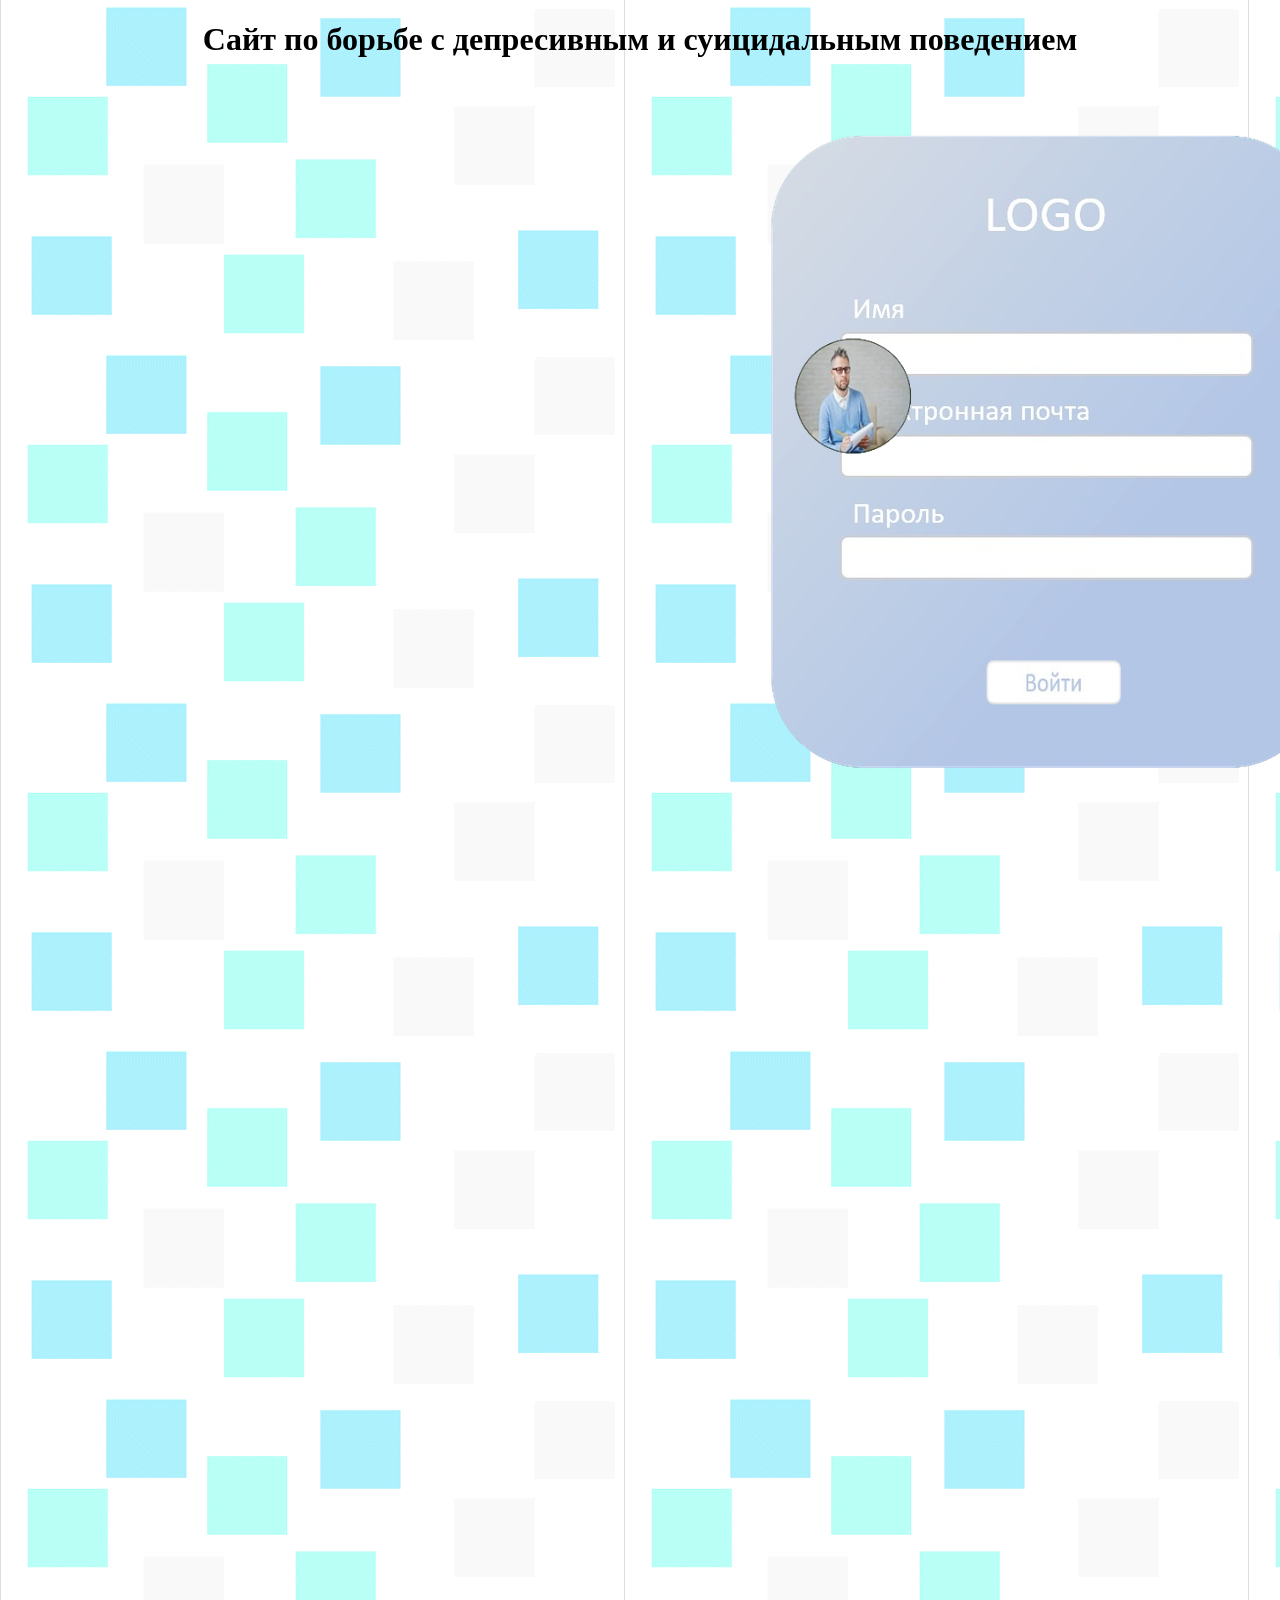
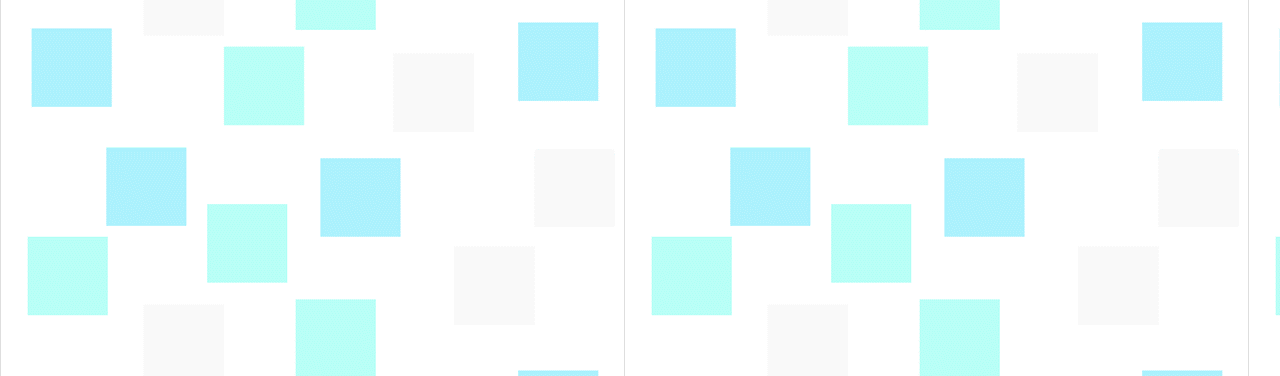
<file: index.html>
<!DOCTYPE html>
<html lang="en">
<head>
    <meta charset="UTF-8">
    <meta name="viewport" content="width=device-width, initial-scale=1.0">
    <title>Страница регистрации</title>
    <link rel="stylesheet" href="r.css">
</head>
<body>
    <h1>Сайт по борьбе с депресивным и суицидальным поведением</h1>
    <a class="btn" >
    <img class="logo" src="карт/registers.png" alt="да">
    
    </a>
    <a href="mainstr.html">
        <img class="Button"src="карт/кнопка.png" alt="">
    </a>
    <a href="регестрацияпсихологов.html">
    <img class="loddo" src="карт/avatarka.png" alt="дааааатата">
     </a>

</body>
</html>
</file>
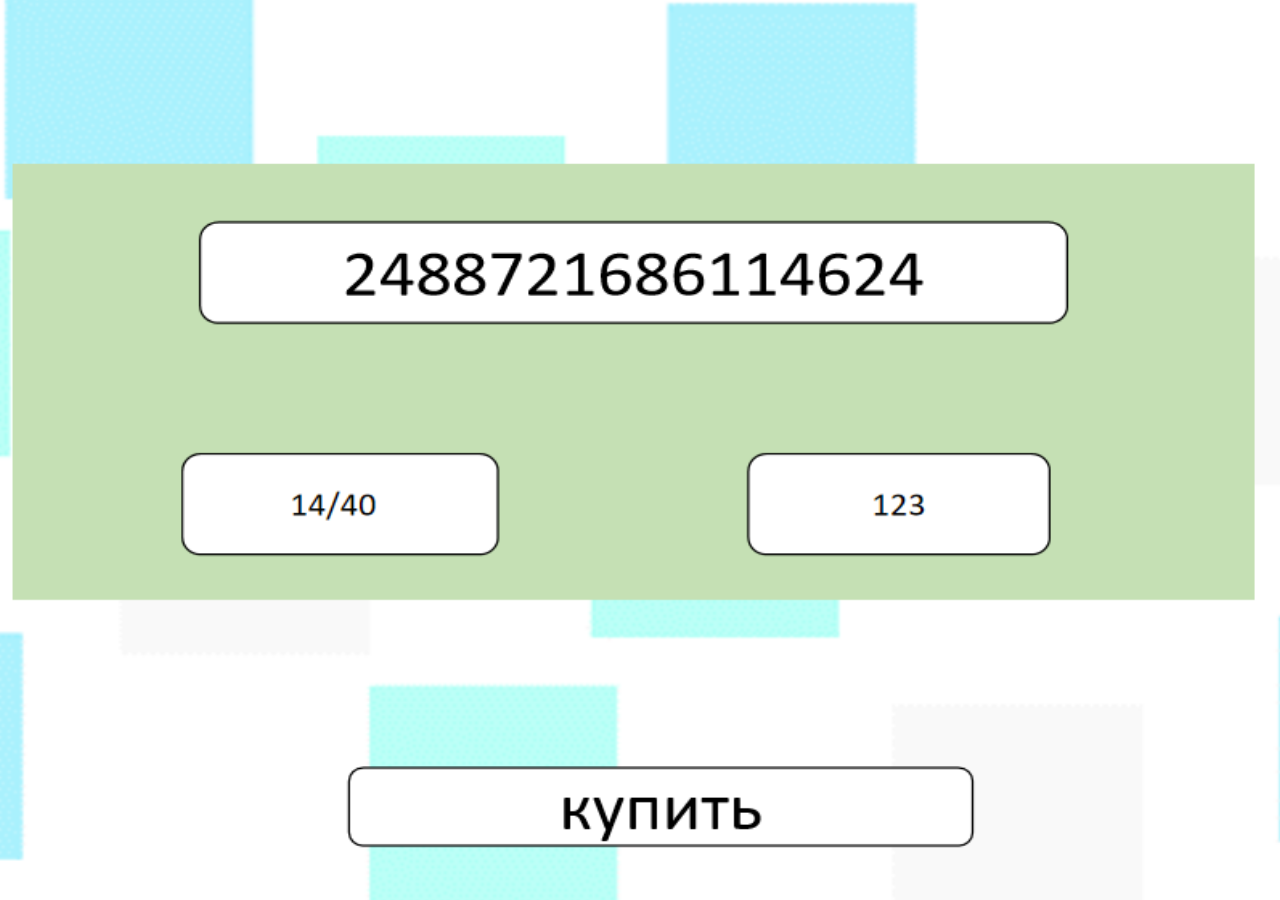
<file: aboutus.html>
<!DOCTYPE html>
<html lang="en">
<head>
    <meta charset="UTF-8">
    <meta name="viewport" content="width=device-width, initial-scale=1.0">
    <title>Document</title>
    <link rel="stylesheet" href="pay.css">
</head>
<body>
    
</body>
</html>
</file>
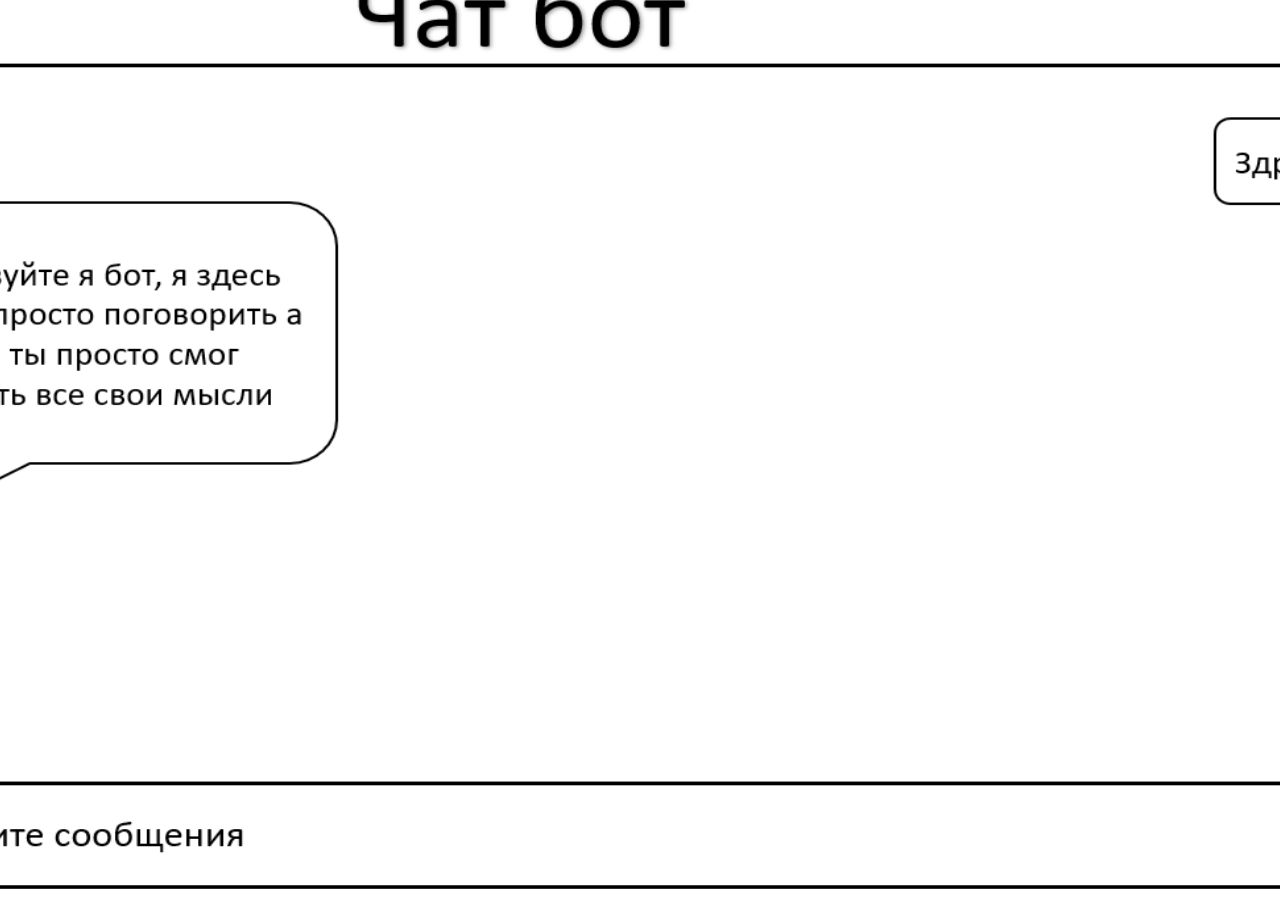
<file: bot.html>
<!DOCTYPE html>
<html lang="en">
<head>
    <meta charset="UTF-8">
    <meta name="viewport" content="width=device-width, initial-scale=1.0">
    <title>Document</title>
    <link rel="stylesheet" href="bot.css">
</head>
<body>
    
</body>
</html>
</file>
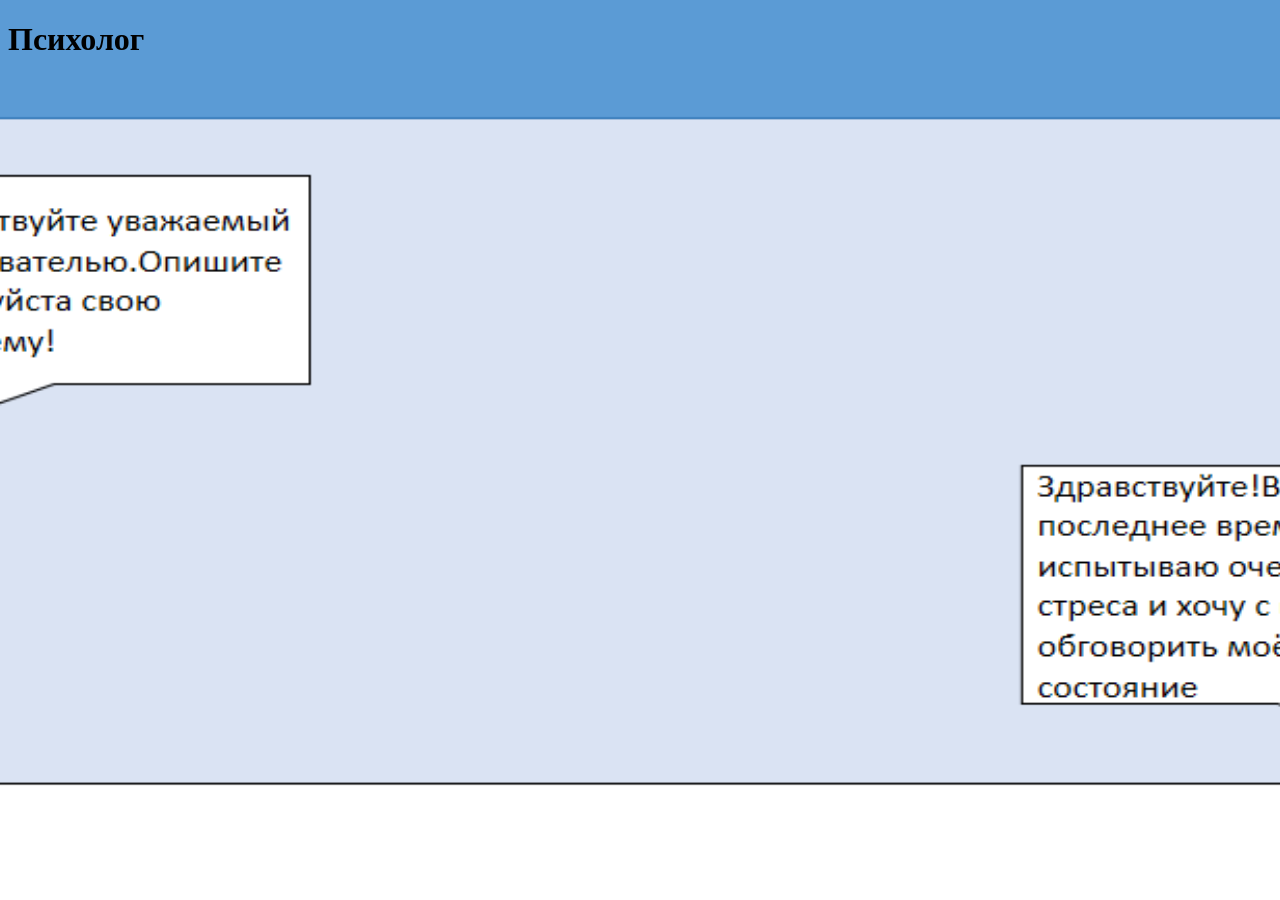
<file: chat.html>
<!DOCTYPE html>
<html lang="en">
<head>
    <meta charset="UTF-8">
    <meta name="viewport" content="width=device-width, initial-scale=1.0">
    <title>Document</title>
    <link rel="stylesheet" href="chat.css">
</head>
<body>
    
    <h1 class="edede">Психолог</h1>

    




</body>
</html>
</file>
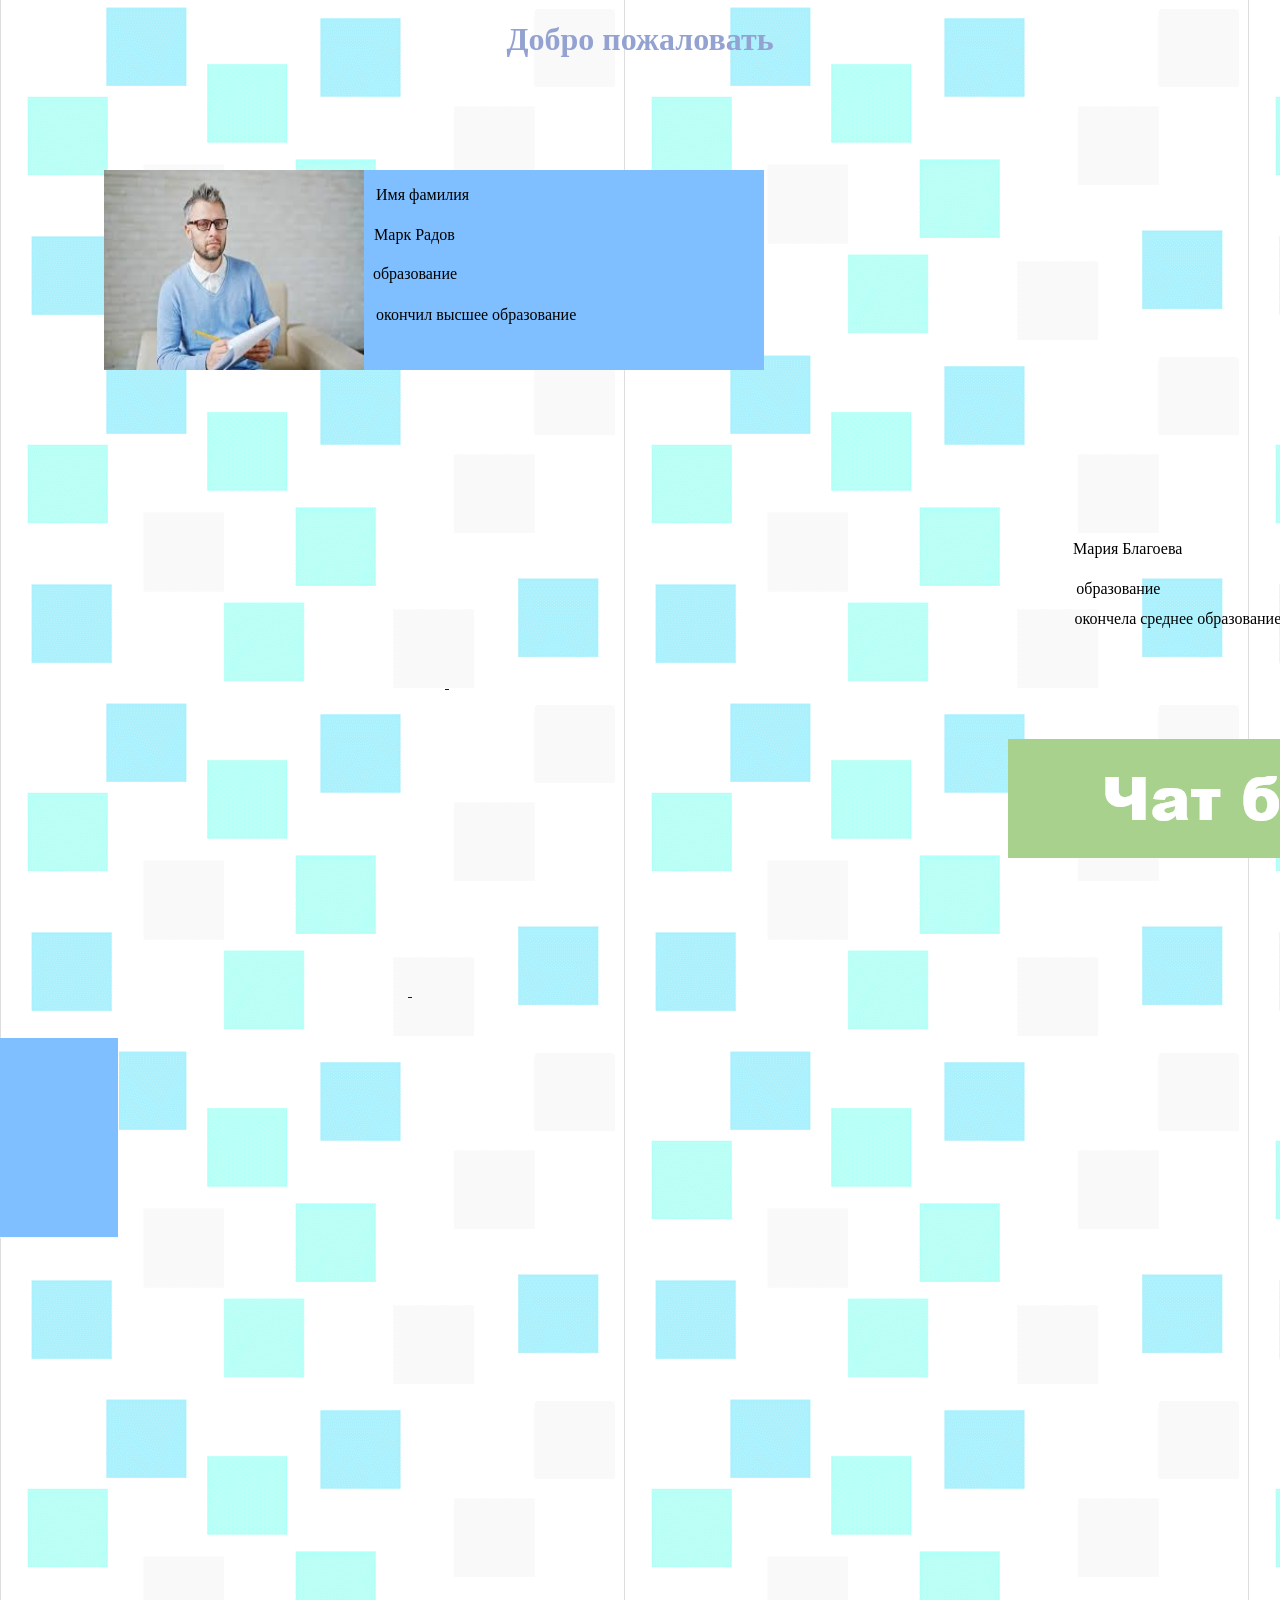
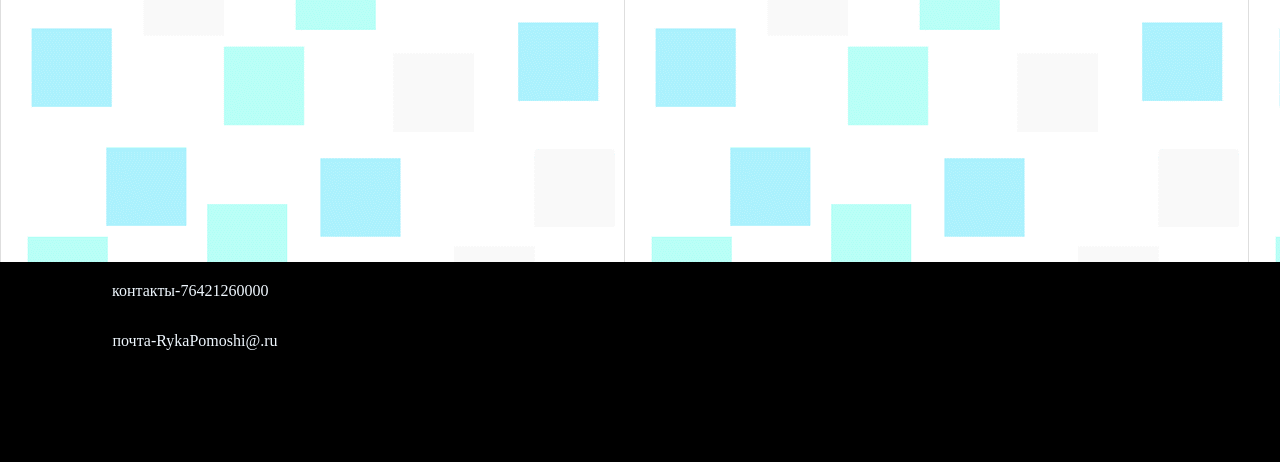
<file: mainstr.html>
<!DOCTYPE html>
<html lang="en">
<head>
    <meta charset="UTF-8">
    <meta name="viewport" content="width=device-width, initial-scale=1.0">
    <title>Document</title>
    <link rel="stylesheet" href="прокрутка.css">
</head>
<body>
    <h1 class="pt">Добро пожаловать</h1>
    
    <a class="ds">
    <img class ="ppp" src="карт/images.jpg" alt="угу">
    <img class ="prof" src="карт/profil.png" alt="агаа">
	
    <a class="d">
        Имя фамилия
    </a>
    <a class="ssss">
        Марк Радов
    </a>
    <a class="mmm">
        образование
    </a>
    <a class="mmms">
        окончил высшее образование
    </a>
    </a>
    <a class="vs">
    <img class ="pppv" src="карт/s-dnem-psikhologa urgaps.jpg" alt="угу">
    <img class ="profv" src="карт/profil.png" alt="агаа">
    <a class="dv">
        Имя фамилия
    </a>
    <a class="ssssv">
        Мария Благоева
    </a>
    <a class="mmmv">
        образование
    </a>
    <a class="mmmsv">
        окончела среднее образование
    </a>
    <a  href="bot.html">
        <img class="spps" src="карт/вкладкабота.png" alt="fdsgaetg">
    </a>
    <a href="profman.html">
    
	<img class ="ddddd" src="карт/карточкапоследняяя.png" alt="агfаа">

    <a>
        <img class="vih"  src="карт/blackcvadrat.png" alt="edugtrkkjhjudy">
    </a>

    <a href="обзоры.html">
        <img class="cccc" src="карт/обзоры.png" alt="dfg4da">
    </a>
</a>
        <a class="vad">
        контакты-76421260000
        
    </a>
            <a class="vadd">
        почта-RykaPomoshi@.ru
        
    </a>
    
</body>
</html>
</file>
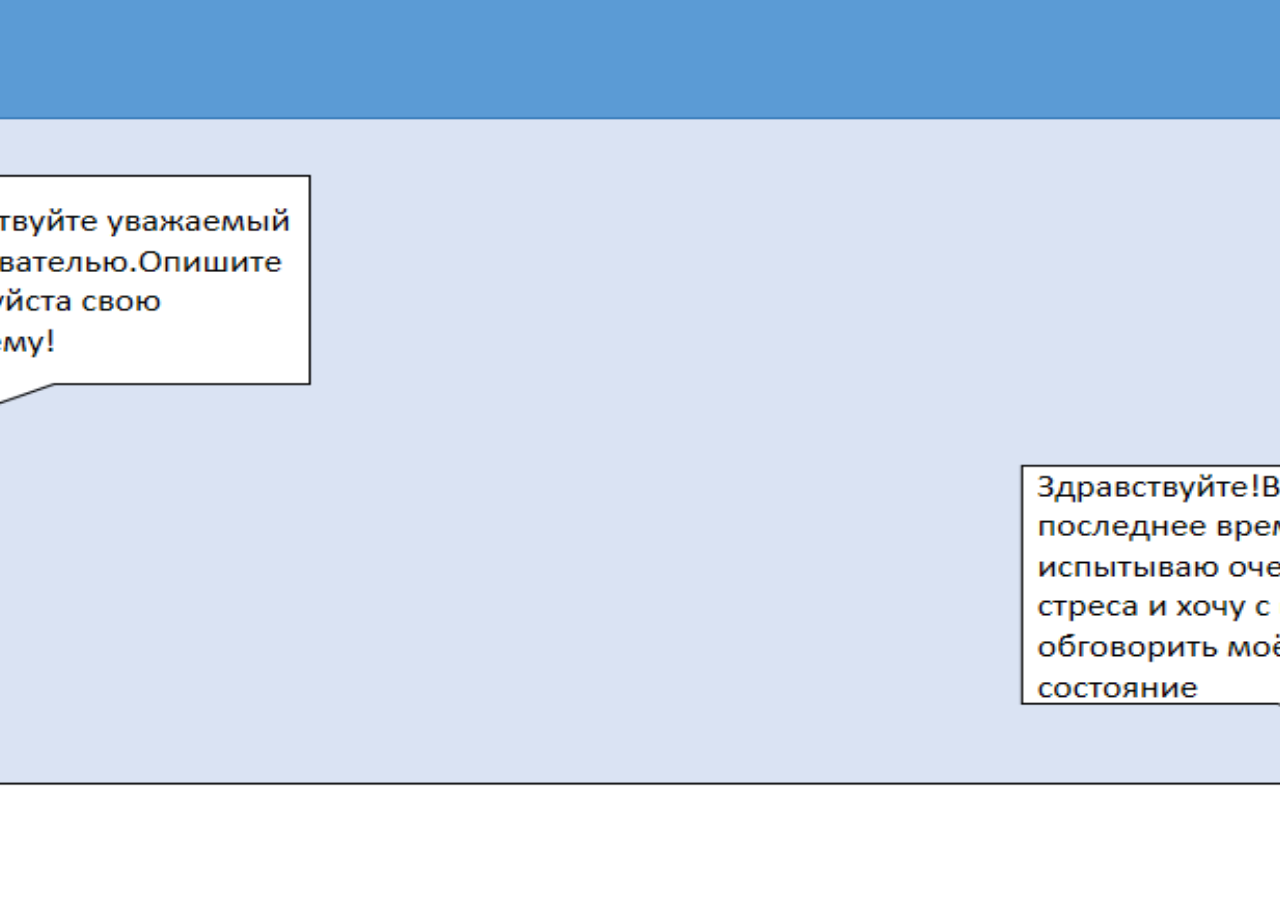
<file: profman — копия.html>
<!DOCTYPE html>
<html lang="en">
<head>
    <meta charset="UTF-8">
    <meta name="viewport" content="width=device-width, initial-scale=1.0">
    <title>Document</title>
    <link rel="stylesheet" href="chat.css">
</head>
<body>
</file>
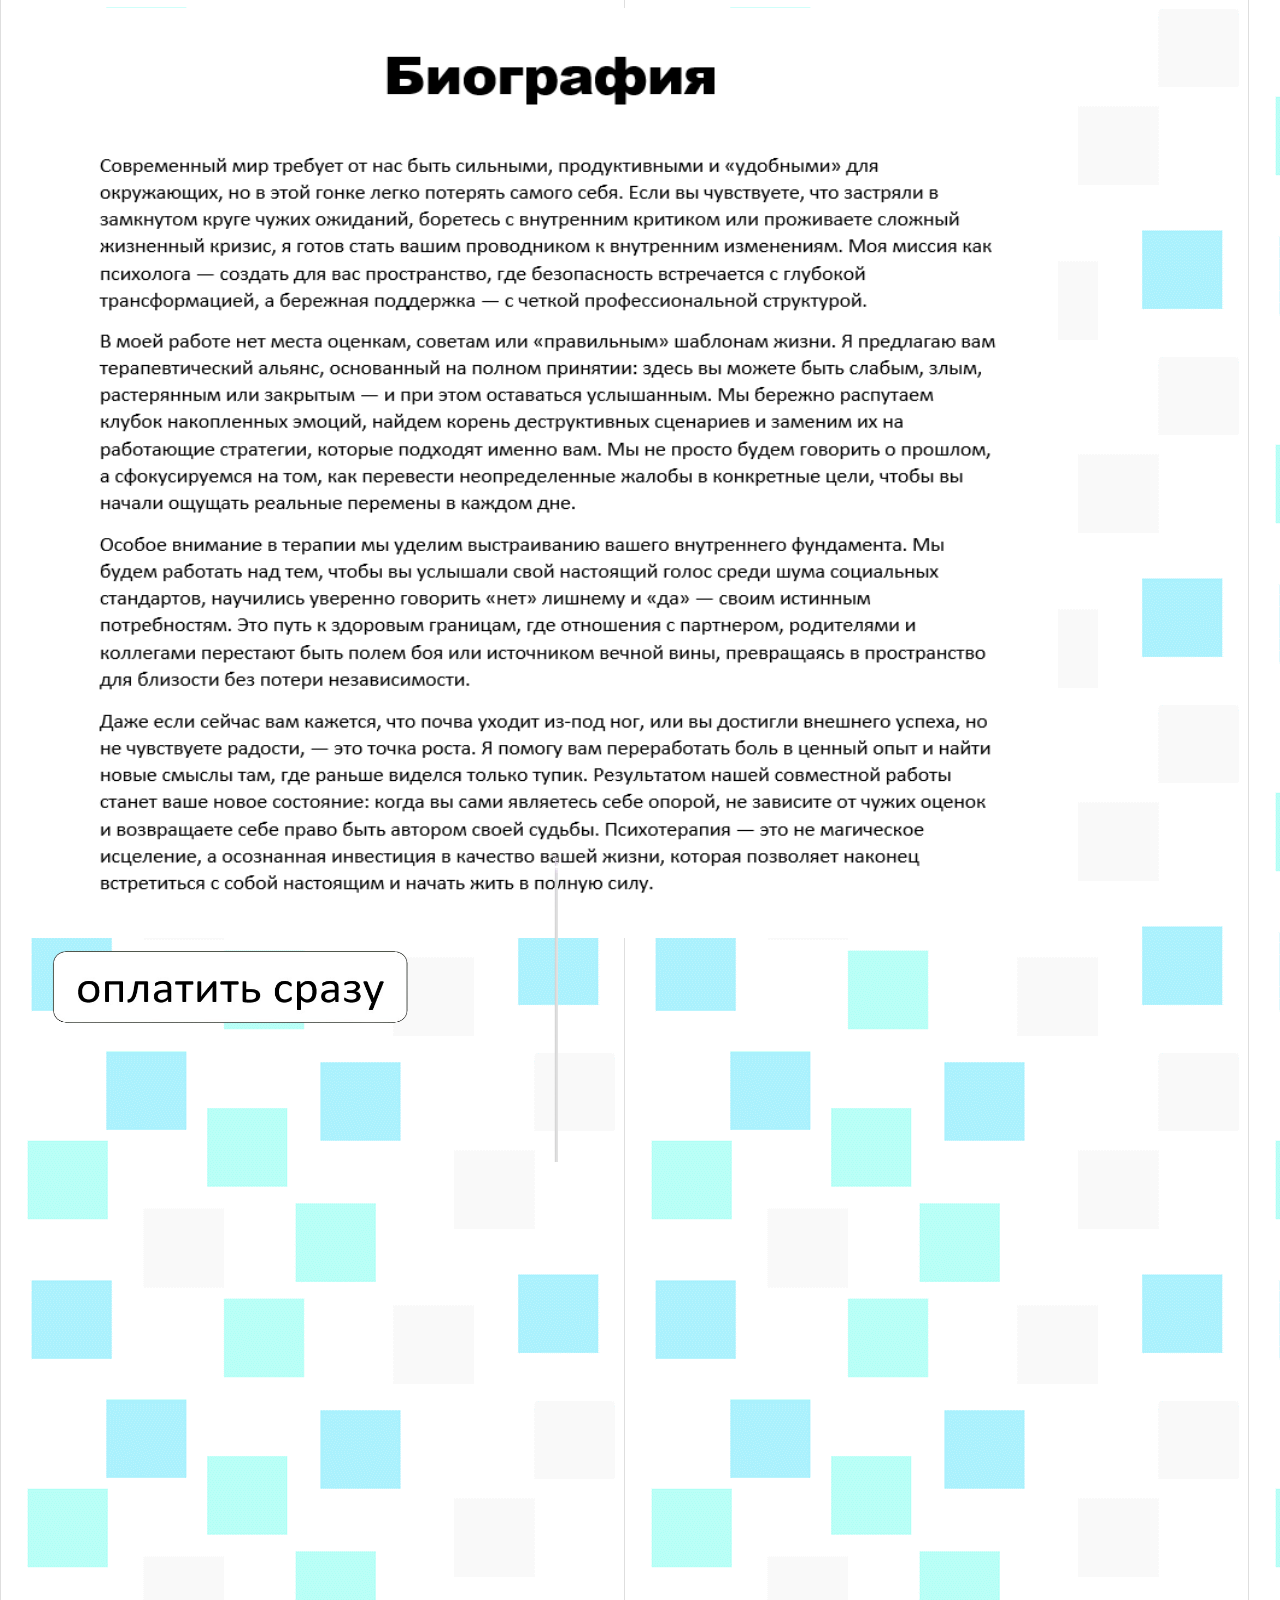
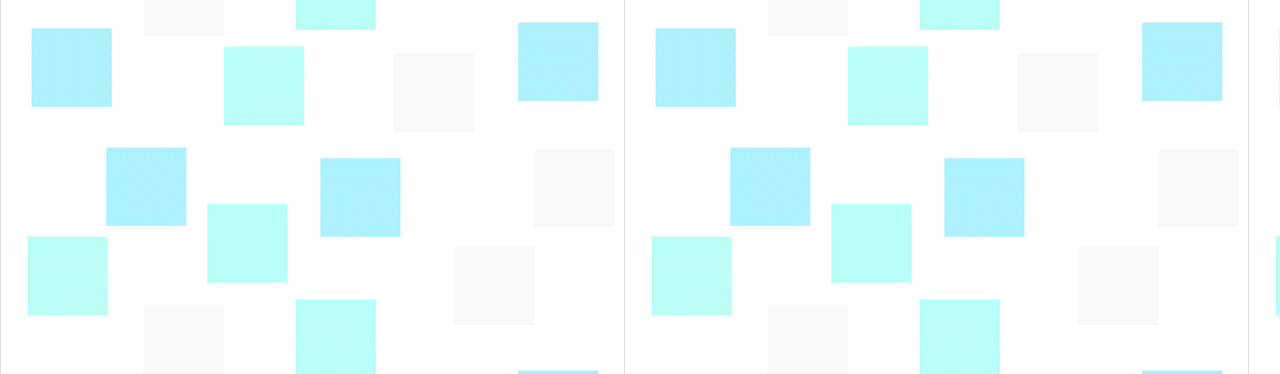
<file: profman.html>
<!DOCTYPE html>
<html lang="en">
<head>
    <meta charset="UTF-8">
    <meta name="viewport" content="width=device-width, initial-scale=1.0">
    <title>Document</title>
    <link rel="stylesheet" href="profi.css">
</head>
<body>
    

    



<img class="trr" src="карт/Ris1.png" alt="ttt">
<a class="ofo" href="chat.html">
        <img src="карт/начатьчат-no-bg-preview (carve.photos).png" alt="adwawfr">
    </a>
    <a href="aboutus.html">
        <img class="tike" src="карт/оплатить сразу-no-bg-preview (carve.photos).png" alt="4t45g5">
    </a>
</body>
</html>
</file>
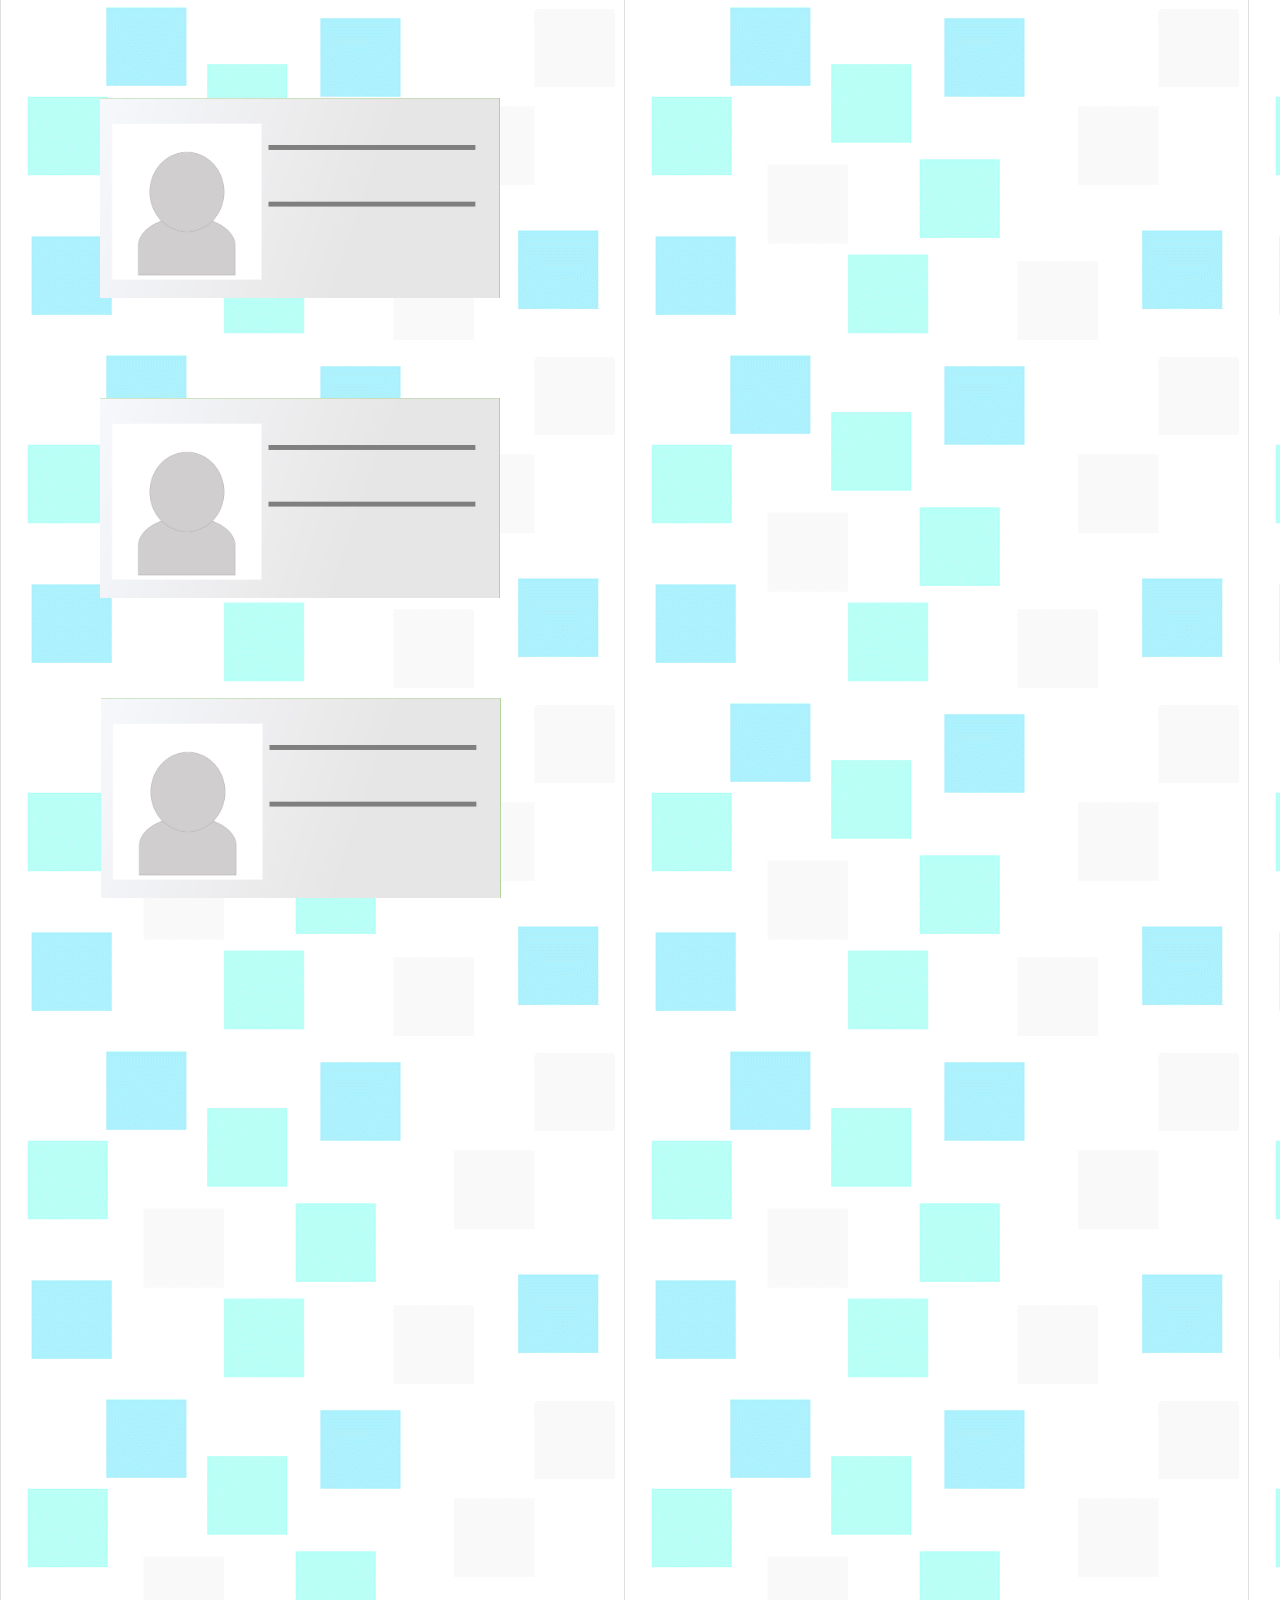
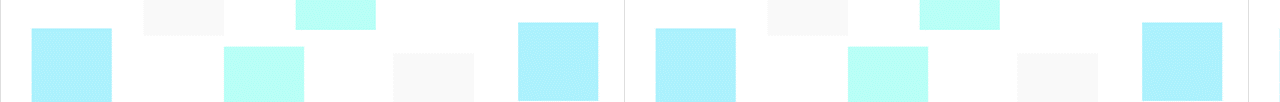
<file: spicok.html>
<!DOCTYPE html>
<html lang="en">
<head>
    <meta charset="UTF-8">
    <meta name="viewport" content="width=device-width, initial-scale=1.0">
    <link rel="stylesheet" href="spisok.css">
    <title>Document</title>
</head>
<body>
    <img class ="byby" src="карт/карточка пользователя.png" alt="bny">
    <img class ="myby" src="карт/карточка пользователя.png" alt="bny">
    <img class ="syby" src="карт/карточка пользователя.png" alt="bny">
    <img class ="dyby" src="карт/карточка пользователя.png" alt="bny">
    <img class ="ddyby" src="карт/карточка пользователя.png" alt="bny">
</body>
</html>
</file>
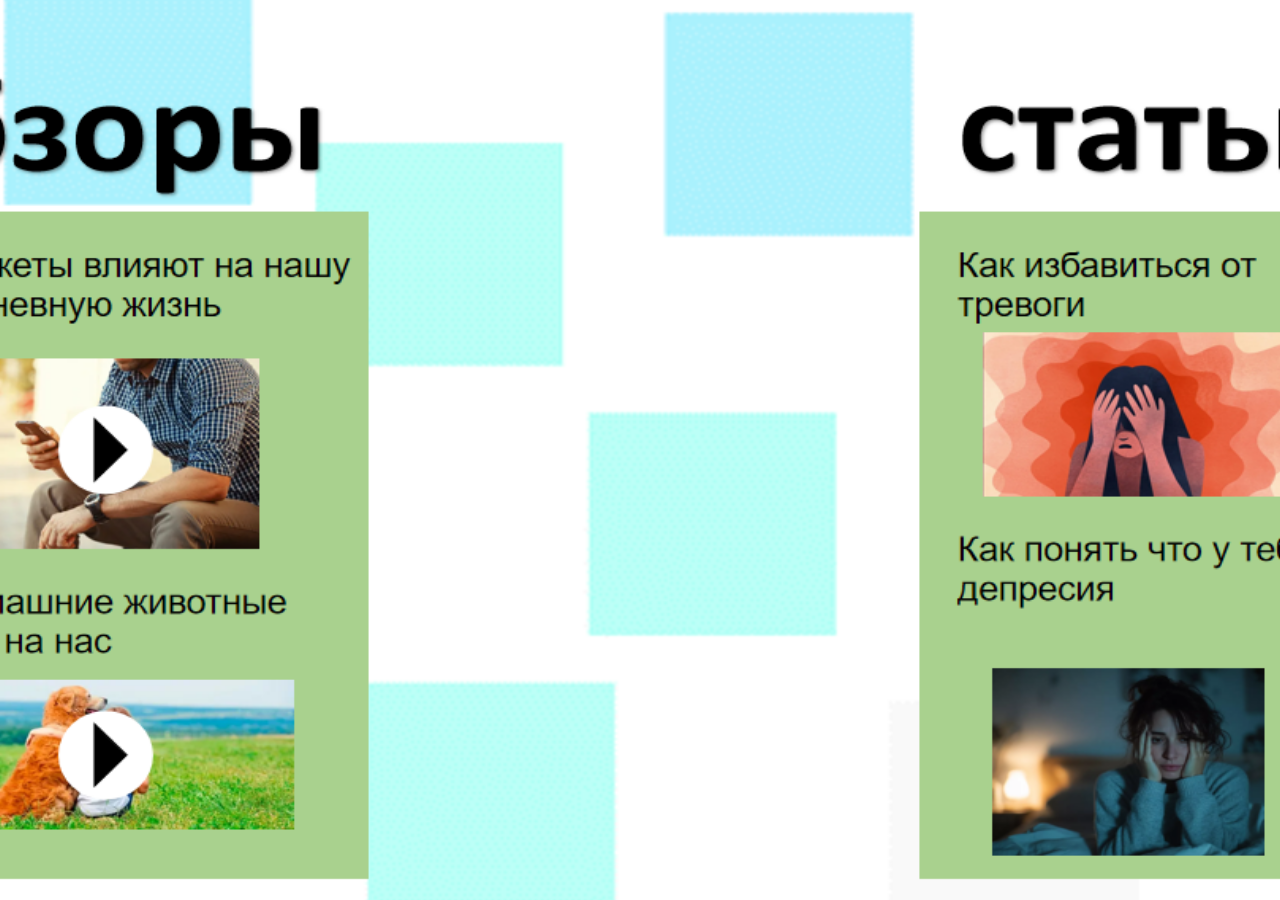
<file: обзоры.html>
<!DOCTYPE html>
<html lang="en">
<head>
    <meta charset="UTF-8">
    <meta name="viewport" content="width=device-width, initial-scale=1.0">
    <title>Document</title>
        <link rel="stylesheet" href="обзоры.css">
</head>
<body>
    
</body>
</html>
</file>
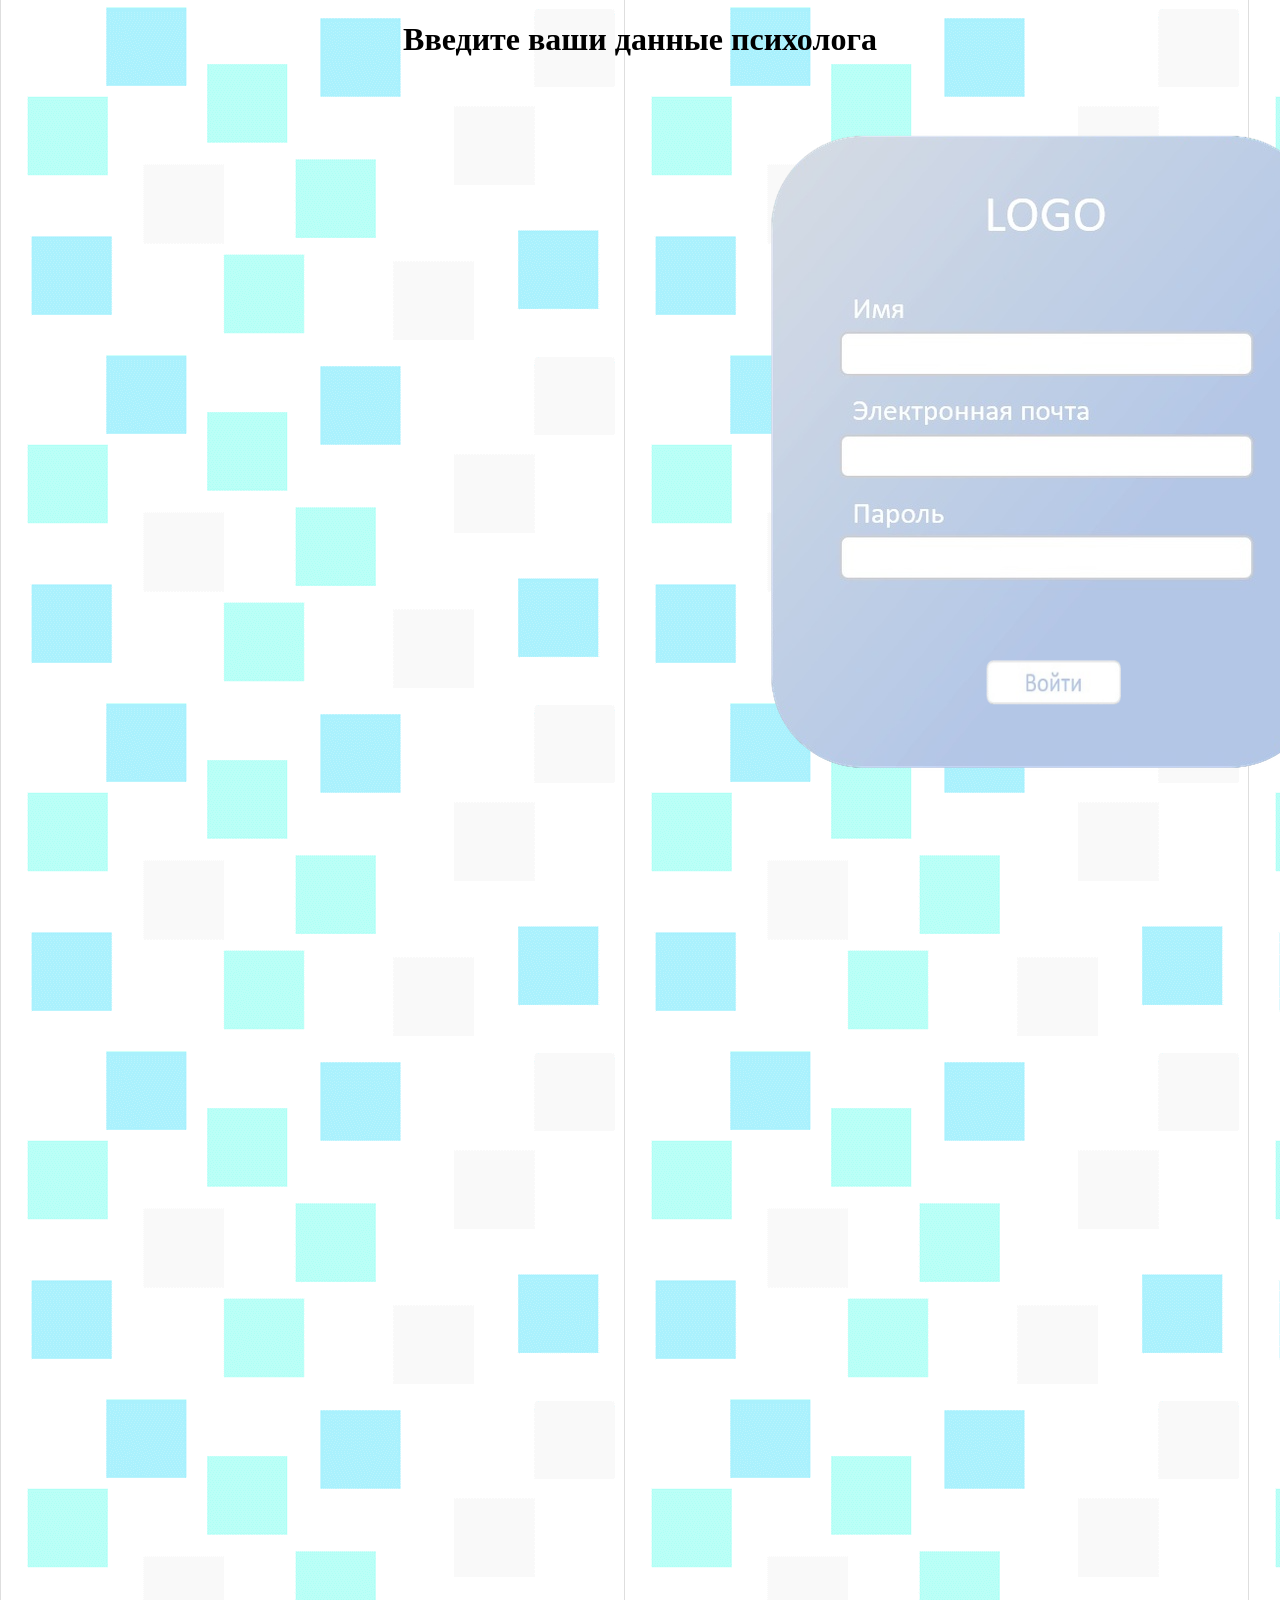
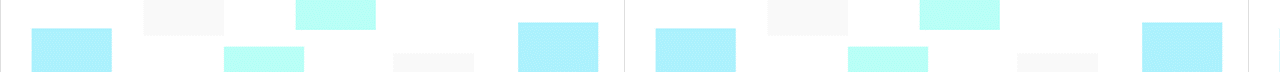
<file: регестрацияпсихологов.html>
<!DOCTYPE html>
<html lang="en">
<head>
    <meta charset="UTF-8">
    <meta name="viewport" content="width=device-width, initial-scale=1.0">
    <title>Страница регистрации</title>
    <link rel="stylesheet" href="r.css">
</head>
<body>
    <h1>Введите ваши данные психолога</h1>
    <a class="btn" >
    <img class="logo" src="карт/registers.png" alt="да">
    
    </a>
    <a href="spicok.html">
        <img class="Button"src="карт/кнопка.png" alt="">
    </a>

</body>
</html>
</file>
<file: r.css>
.btn {
    text-align: center;
}
h1 {
    text-align: center;
	
}
body {
    background-image: url("fon/fons.png");
}
.Button {
    position: relative;
    right: -550px;
    top: -600px;
    width: 990px;
    height: 760px;
    
}
.logo {
	position: relative;
    left: 400px;
	
}
.loddo {
    position: relative;
    right: -590px;
    top: -1400px;
    width: 550px;
    height: 300px;
}
</file>
<file: pay.css>
body {
    background-image: url("fon/фон получше для оплаты.png");
    background-repeat: no-repeat; 
    background-attachment: fixed; 
    background-position: center; 
    background-size: contain;
    background-size: 1920px 980px;
}
</file>
<file: bot.css>
body {
    background-image: url("fon/чатботсам.png");
    background-repeat: no-repeat; 
    background-attachment: fixed; 
    background-position: center; 
    background-size: contain;
    background-size: 1920px 980px;
}
</file>
<file: chat.css>
body {
    background-image: url("fon/фон чата.png");
    background-repeat: no-repeat; 
    background-attachment: fixed; 
    background-position: center; 
    background-size: contain;
    background-size: 2000px 1000px;
}
.edede {
      right: 99px;
        top: -40px;  
}
</file>
<file: прокрутка.css>
body {
    background-image: url("fon/fons.png");
    
    height: 1500px;
    overflow-y: auto;
    
}
.pt {
    text-align: center;
    
    color: rgb(148, 162, 209);
}
.ppp {
    position: relative;
    right: -96px;
    top: 90px;
    width: 260px;
    height: 200px;
}
.prof{
    position: relative;
    right: -92px;
    top: 90px;
    width: 400px;
    height: 200px;
}
.d {
    position: relative;
    right: 300px;
    top: -80px;
}
.ssss {
    position: relative;
    right: 399px;
    top: -40px;
}
.mmm {
    position: relative;
    right: 485px;
    top: -1px;
}
.mmms {
    position: relative;
    right: 570px;
    top: 40px;
}
.vs {
    right: 1px;
    top: 130px;
}
.dv {
    position: relative;
    right: 1450px;
    top: 230px;

}
.ssssv {
    position: relative;
    right: -300px;
    top: 70px;
}
.mmmv {
    position: relative;
    right: -190px;
    top: 110px;
}
.mmmsv {
    position: relative;
    right: -100px;
    top: 140px;
}
.dvd {
    position: relative;
    right: -330px;
    top: -200px;
    width: 950px;
    height: 930px;
}.pppv {
	position: relative;
    right: 1050px;
    top: 400px;
    width: 260px;
    height: 200px;
}
.profv {
	position: relative;
    right: 1060px;
    top: 400px;
    width: 400px;
    height: 200px;
}
.piif {
	position: relative;
    right: 335px;
    top: 500px;
    
}
.ddddd {
    position: relative;
    right: 830px;
    top: 550px;
    width: 500px;
    height: 200px;
}
.vih {
    position: relative;
    right: 120px;
    top: 1170px;
    width: 2100px;
    height: 200px;
}
.vad {
    position: relative;
    right: 300px;
    top: 900px;
    color: aliceblue;
}
.spps {
    position: relative;
    right: -1000px;
    top: 170px;
    
}
.vjj {
    position: relative;
    right: -1470px;
    top: -37px;
    width: 500px;
    height: 150px;
}
.vadd {
    position: relative;
    right: 460px;
    top: 950px;
    color: aliceblue;

}
.cccc {
    position: relative;
    right: -1500px;
    top: -38px;
    width: 400px;
    height: 100px;
}
</file>
<file: profi.css>
body {
    background-image: url("fon/fons.png");
    overflow: hidden;
    height: 100%;
    
    
}
.e {
    position: relative;
    right: 99px;
    top: -40px;
    width: 950px;
    height: 980px;
}

.trr {
    position: relative;
    right: 0px;
    top: 0px;
    width: 1050px;
    height: 930px;
}
.ofo {
	position: relative;
    right: -860px;
    top: -800px;
    width: 1250px;
    height: 930px;
}
.tike {
    position: relative;
    right: 100px;
    top: -800px;
    width: 650px;
    height: 330px;
}
</file>
<file: spisok.css>
body {
    background-image: url("fon/fons.png");
    
    height: 1500px;
    overflow-y: auto;
    
}
.byby {
    position: relative;
    right: -92px;
    top: 90px;
    width: 400px;
    height: 200px;
}
.myby {
    position: relative;
    right: 312px;
    top: 390px;
    width: 400px;
    height: 200px;
}
.syby {
    position: relative;
    right: 715px;
    top: 690px;
    width: 400px;
    height: 200px;
}
.dyby {
    position: relative;
    right: 1115px;
    top: 990px;
    width: 400px;
    height: 200px;
}
.ddyby {
    position: relative;
    right: 1550px;
    top: 1290px;
    width: 400px;
    height: 200px;
}
</file>
<file: обзоры.css>
body {
    background-image: url("fon/контент.png");
    background-repeat: no-repeat; 
    background-attachment: fixed; 
    background-position: center; 
    background-size: contain;
    background-size: 1920px 980px;
}
</file>
